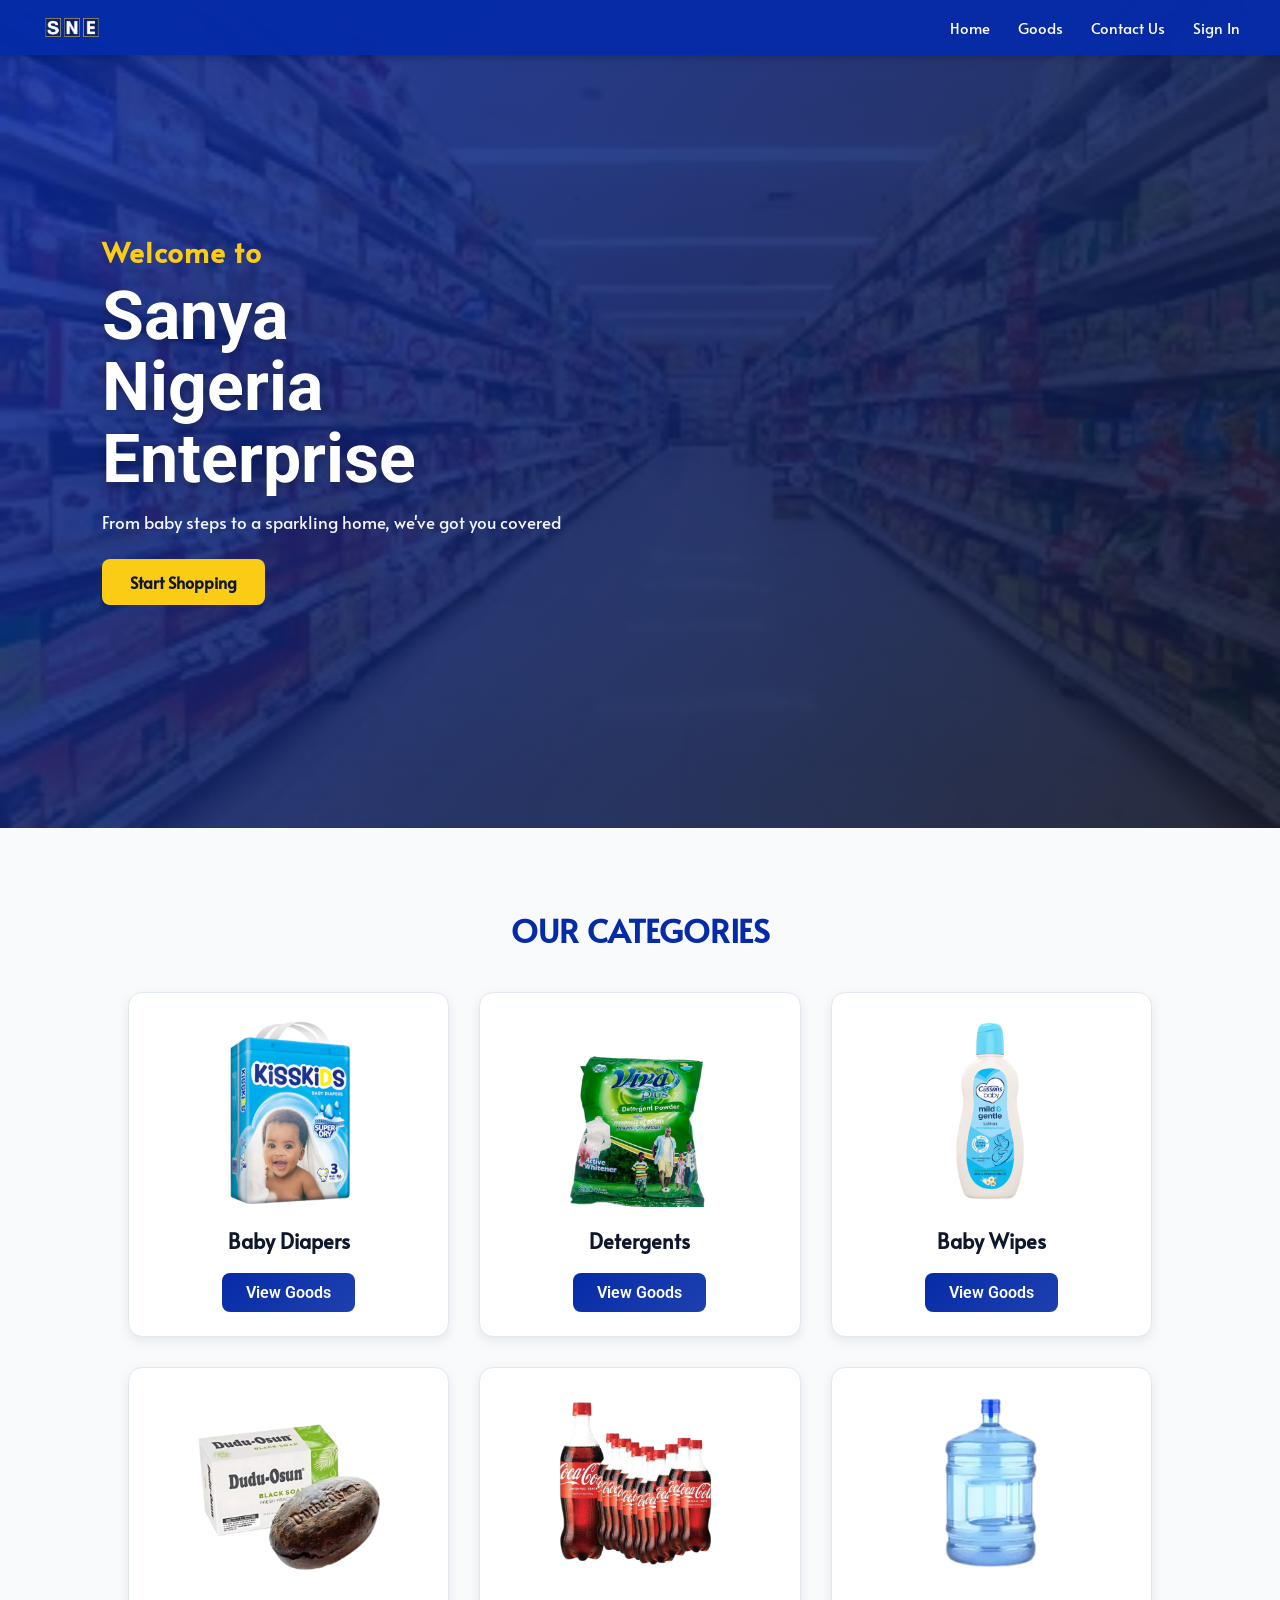
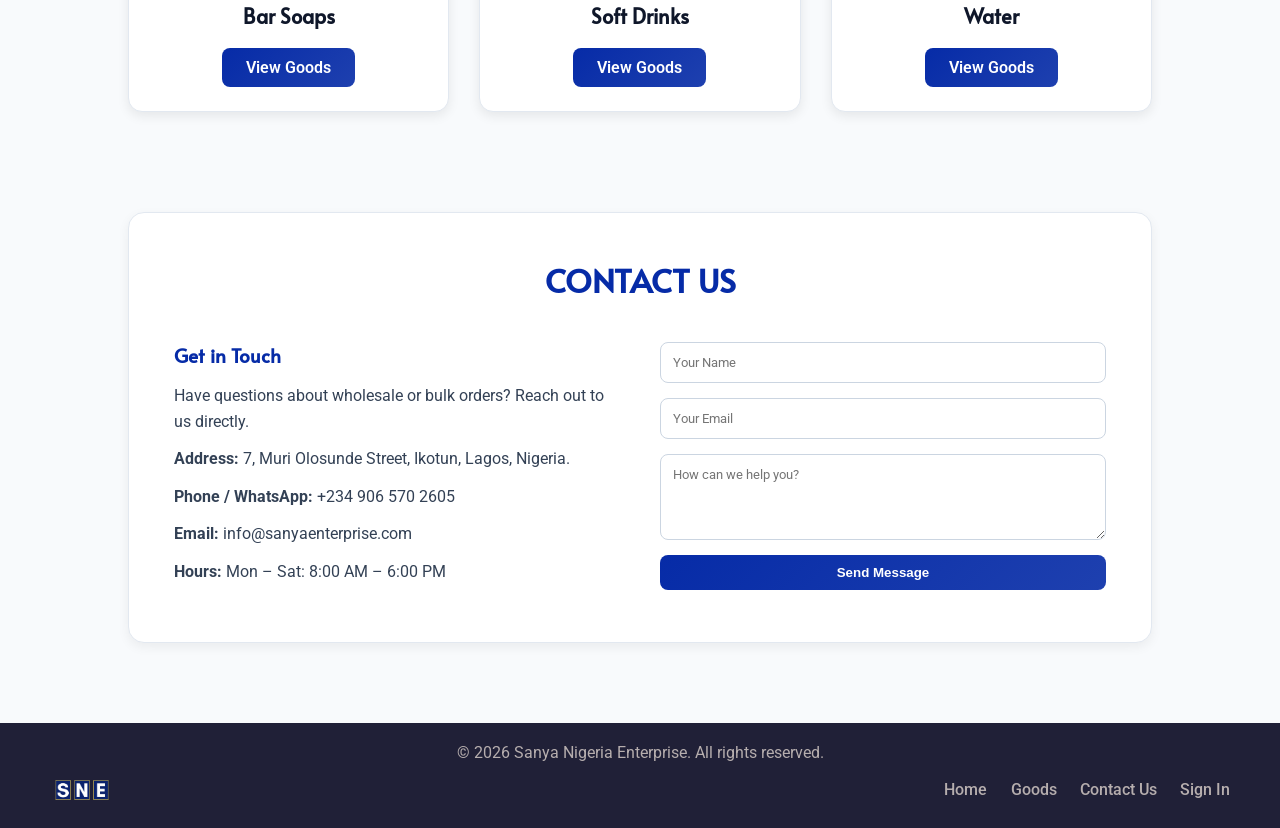
<file: index.html>
<!DOCTYPE html>
<html lang="en">
  <head>
    <meta charset="UTF-8" />
    <meta name="viewport" content="width=device-width, initial-scale=1.0" />
    <title>Sanya Nigeria Enterprise</title>
    <link rel="stylesheet" href="./css/style.css" />
    <link rel="preconnect" href="https://fonts.googleapis.com" />
    <link rel="preconnect" href="https://fonts.gstatic.com" crossorigin />
    <link
      href="https://fonts.googleapis.com/css2?family=Alata&family=Monsieur+La+Doulaise&family=Roboto:ital,wght@0,100..900;1,100..900&display=swap" rel="stylesheet"/>
  </head>
  <body>
    <header>
      <nav>
        <img class="logo" src="./images/logo white.png" alt="Logo" />
        <ul>
          <li><a href="index.html">Home</a></li>
          <li><a href="goods.html">Goods</a></li>
          <li><a href="#contact">Contact Us</a></li>
          <li><a href="sign-in.html" id="nav-signin">Sign In</a></li>
        </ul>
      </nav>

      <div class="opening">
        <h3 id="welcome-user">Welcome to</h3>
        <h1>Sanya <br>Nigeria <br>Enterprise</h1>
        <p>From baby steps to a sparkling home, we've got you covered</p>
        <a href="goods.html" class="hero-btn">Start Shopping</a>
      </div>
    </header>
    <main>
      <h2>Our Categories</h2>
      <div class="options">
        <div class="categories">
          <div>
            <img class="option-img" src="./images/baby diapers.jpg" alt="Baby Diapers">
          </div>
          <h3>Baby Diapers</h3>
          <a class="shop-btn" href="goods.html#diapers">View Goods</a>
        </div>

        <div class="categories">
          <div>
            <img class="option-img" src="./images/detergents.jpg" alt="Detergents">
          </div>
          <h3>Detergents</h3>
          <a class="shop-btn" href="goods.html#detergents">View Goods</a>
        </div>

        <div class="categories">
          <div>
            <img class="option-img" src="./images/baby items.jpg" alt="Baby Wipes">
          </div>
          <h3>Baby Wipes</h3>
          <a class="shop-btn" href="goods.html#wipes">View Goods</a>
        </div>

        <div class="categories">
          <div>
            <img class="option-img" src="./images/bar soaps.jpg" alt="Bar Soaps">
          </div>
          <h3>Bar Soaps</h3>
          <a class="shop-btn" href="goods.html#soaps">View Goods</a>
        </div>

        <div class="categories">
          <div>
            <img class="option-img" src="./images/soft drinks.jpg" alt="Soft Drinks">
          </div>
          <h3>Soft Drinks</h3>
          <a class="shop-btn" href="goods.html#drinks">View Goods</a>
        </div>

        <div class="categories">
          <div>
            <img class="option-img" src="./images/water.png" alt="Water">
          </div>
          <h3>Water</h3>
          <a class="shop-btn" href="goods.html#water">View Goods</a>
        </div>
      </div>

      <section id="contact" class="contact-section">
        <h2>Contact Us</h2>
        <div class="contact-grid">
          <div class="contact-info">
            <h3>Get in Touch</h3>
            <p>Have questions about wholesale or bulk orders? Reach out to us directly.</p>
            <p><strong>Address:</strong> 7, Muri Olosunde Street, Ikotun, Lagos, Nigeria.</p>
            <p><strong>Phone / WhatsApp:</strong> +234 906 570 2605</p>
            <p><strong>Email:</strong> info@sanyaenterprise.com</p>
            <p><strong>Hours:</strong> Mon – Sat: 8:00 AM – 6:00 PM</p>
          </div>
          <form class="contact-form" onsubmit="handleContact(event)">
            <input type="text" placeholder="Your Name" required />
            <input type="email" placeholder="Your Email" required />
            <textarea rows="4" placeholder="How can we help you?" required></textarea>
            <button type="submit" class="shop-btn">Send Message</button>
          </form>
        </div>
      </section>
    </main>

    <footer>
      <p class="p">© 2026 Sanya Nigeria Enterprise. All rights reserved.</p>
      <nav>
        <img class="logo" src="./images/logo white.png" alt="Logo" />
        <ul>
          <li><a href="index.html">Home</a></li>
          <li><a href="goods.html">Goods</a></li>
          <li><a href="#contact">Contact Us</a></li>
          <li><a href="sign-in.html">Sign In</a></li>
        </ul>
      </nav>
    </footer>

    <script src="script.js"></script>
  </body>
</html>
</file>
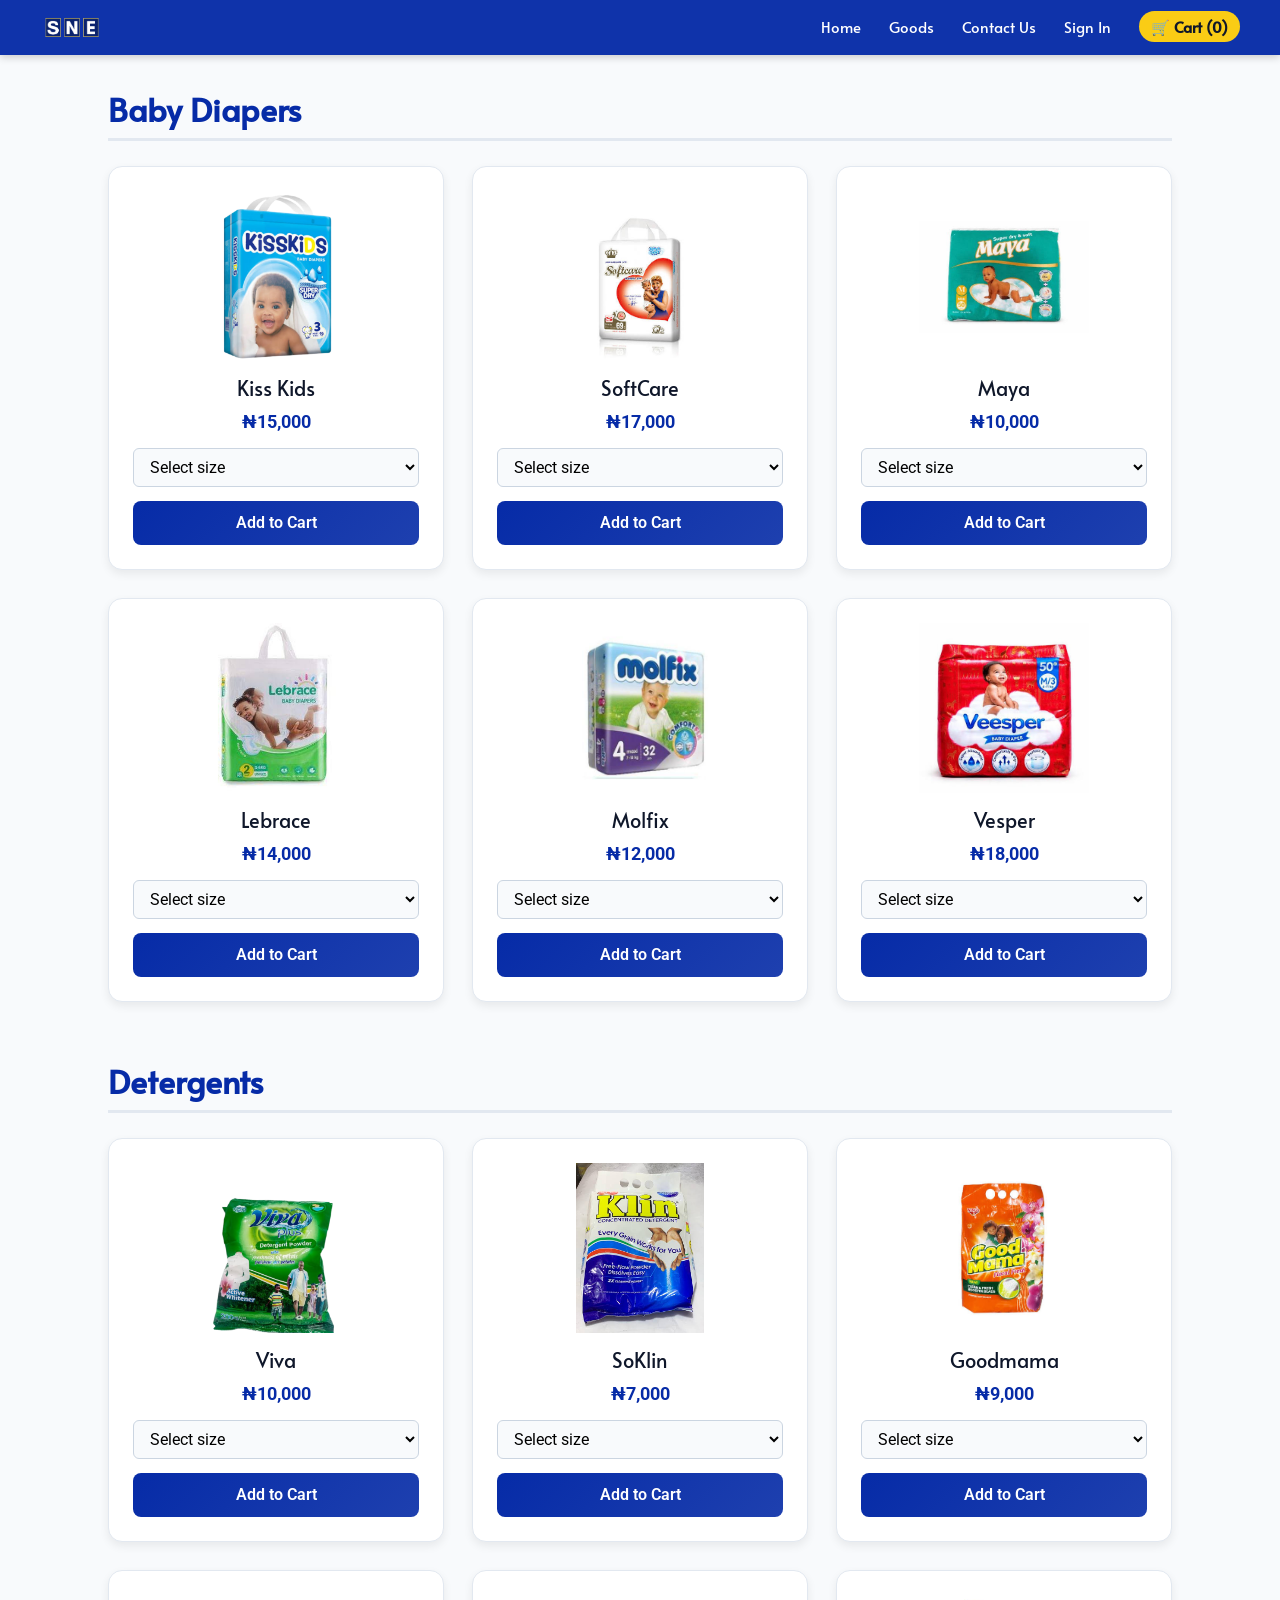
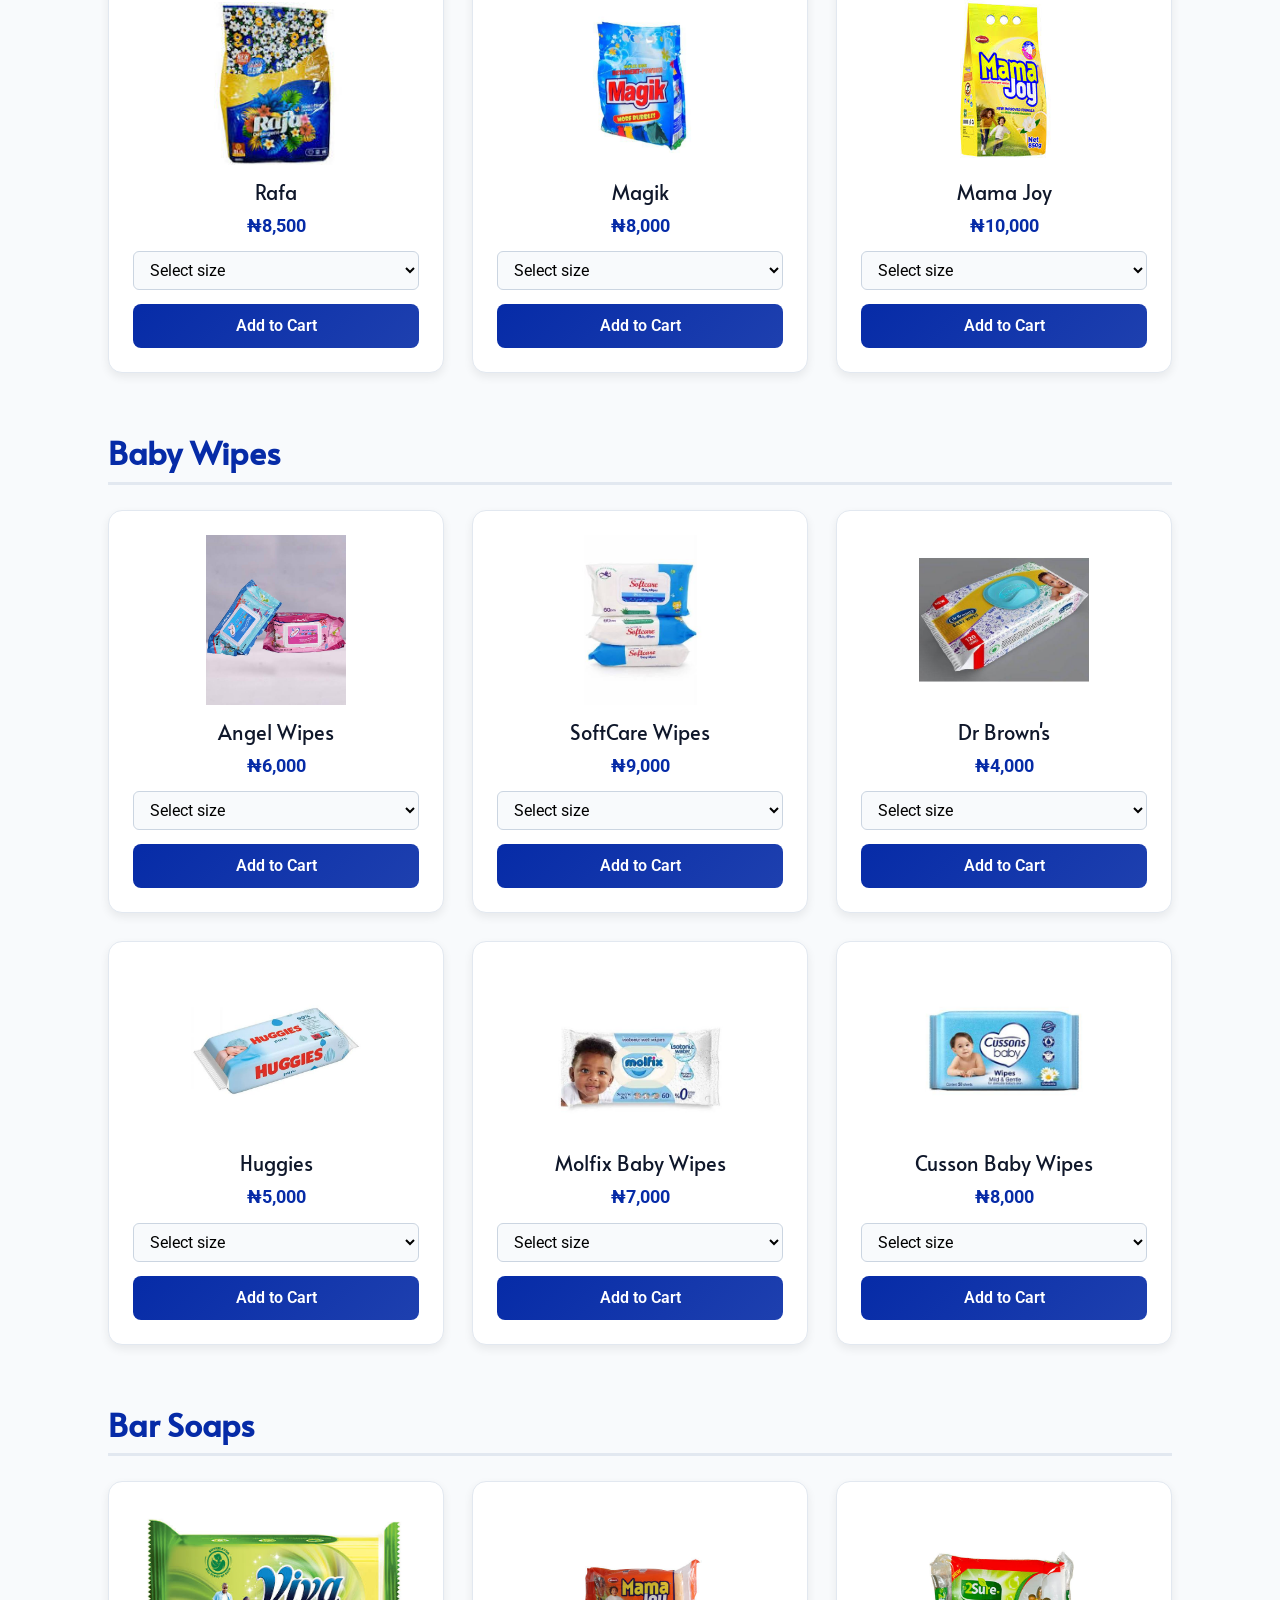
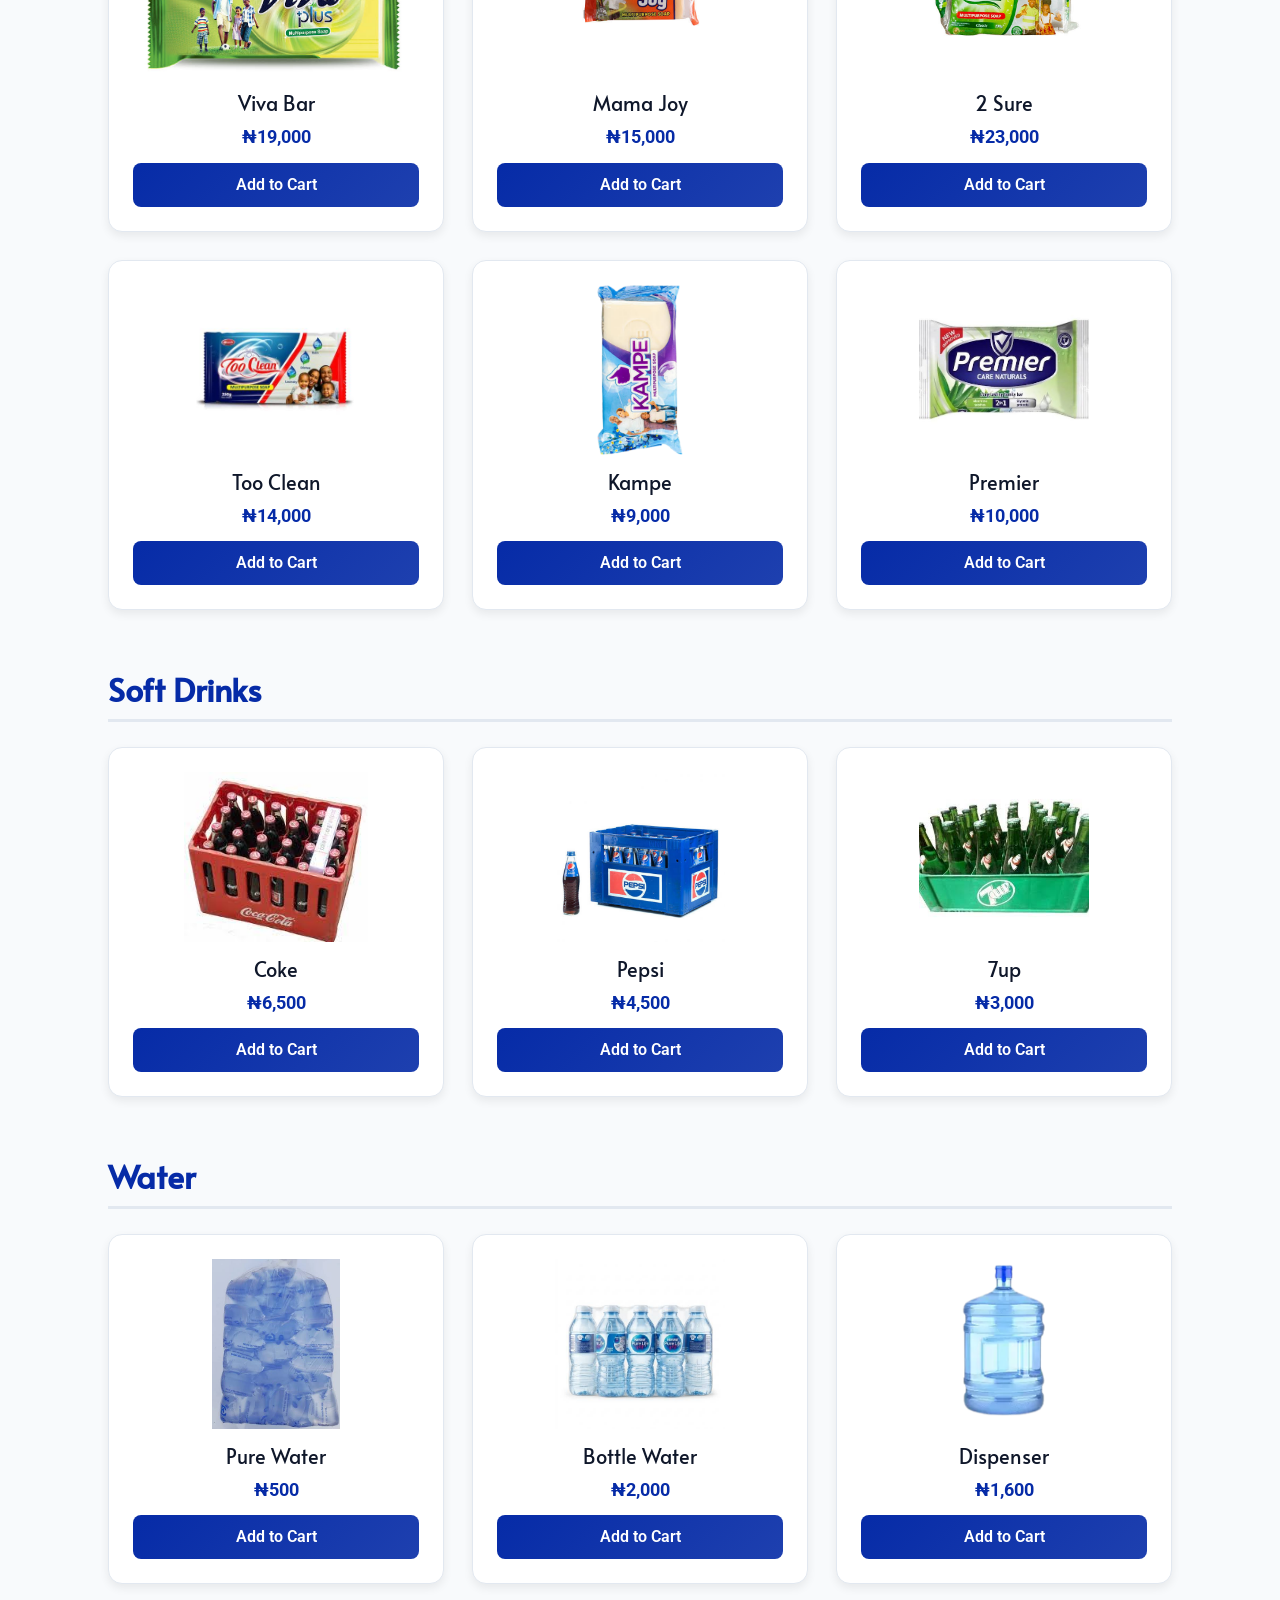
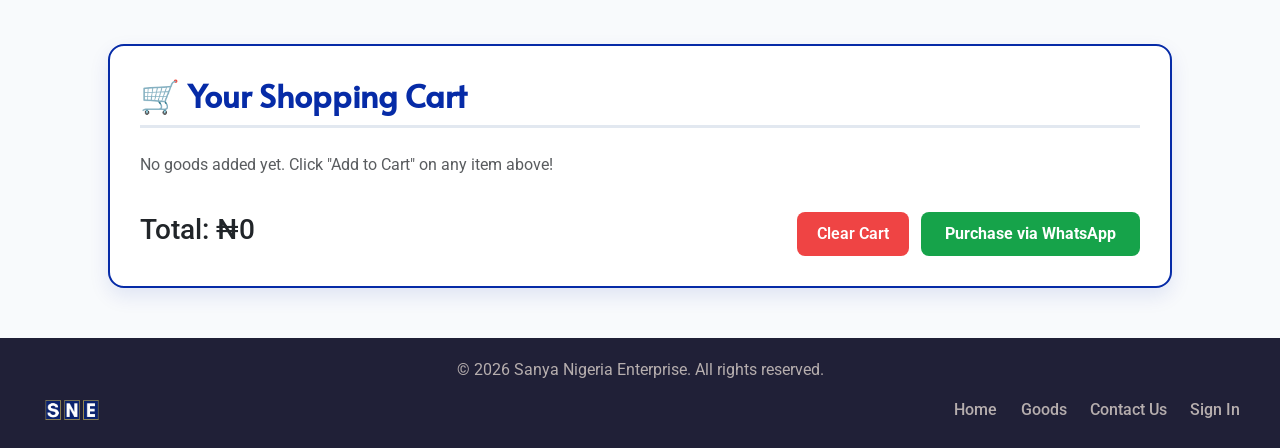
<file: goods.html>
<!DOCTYPE html>
<html lang="en">
  <head>
    <meta charset="UTF-8" />
    <meta name="viewport" content="width=device-width, initial-scale=1.0" />
    <title>Goods | Sanya Nigeria Enterprise</title>
    <link
      href="https://cdn.jsdelivr.net/npm/bootstrap@5.3.8/dist/css/bootstrap.min.css"
      rel="stylesheet"
    />
    <link rel="stylesheet" href="./css/style-three.css" />
    <link rel="preconnect" href="https://fonts.googleapis.com" />
    <link rel="preconnect" href="https://fonts.gstatic.com" crossorigin />
    <link
      href="https://fonts.googleapis.com/css2?family=Alata&family=Roboto:ital,wght@0,100..900;1,100..900&display=swap"
      rel="stylesheet"
    />
  </head>
  <body>
    <header>
      <nav>
        <img class="logo" src="./images/logo white.png" alt="Logo" />
        <ul>
          <li><a href="index.html">Home</a></li>
          <li><a href="goods.html">Goods</a></li>
          <li><a href="index.html#contact">Contact Us</a></li>
          <li><a href="sign-in.html" id="nav-signin">Sign In</a></li>
          <li><a href="#cart-section" class="cart-nav-btn">🛒 Cart (<span id="cart-count">0</span>)</a></li>
        </ul>
      </nav>
    </header>

    <main>
      <div class="container">
        <section id="diapers" class="category-block">
          <h2>Baby Diapers</h2>
          <div class="options">
            <div class="diapers">
              <img class="option-img" src="./images/baby diapers.jpg" alt="Kiss Kids" />
              <h3>Kiss Kids</h3>
              <p class="price">₦15,000</p>
              <select class="dropdown" onchange="changeSizePrice(this, 15000)">
                <option value="">Select size</option>
                <option value="Size 2">Size 2</option>
                <option value="Size 3">Size 3</option>
                <option value="Size 4">Size 4</option>
              </select>
              <button class="shop-btn" onclick="addToCart('Kiss Kids Diaper', 15000, this)">Add to Cart</button>
            </div>

            <div class="diapers">
              <img class="option-img" src="./images/baby diapers/softcare.jpg" alt="SoftCare" />
              <h3>SoftCare</h3>
              <p class="price">₦17,000</p>
              <select class="dropdown" onchange="changeSizePrice(this, 17000)">
                <option value="">Select size</option>
                <option value="Size 2">Size 2</option>
                <option value="Size 3">Size 3</option>
                <option value="Size 4">Size 4</option>
              </select>
              <button class="shop-btn" onclick="addToCart('SoftCare Diaper', 17000, this)">Add to Cart</button>
            </div>

            <div class="diapers">
              <img class="option-img" src="./images/baby diapers/maya.jpg" alt="Maya" />
              <h3>Maya</h3>
              <p class="price">₦10,000</p>
              <select class="dropdown" onchange="changeSizePrice(this, 10000)">
                <option value="">Select size</option>
                <option value="Size 2">Size 2</option>
                <option value="Size 3">Size 3</option>
                <option value="Size 4">Size 4</option>
              </select>
              <button class="shop-btn" onclick="addToCart('Maya Diaper', 10000, this)">Add to Cart</button>
            </div>

            <div class="diapers">
              <img class="option-img" src="./images/baby diapers/lebrace.jpg" alt="Lebrace" />
              <h3>Lebrace</h3>
              <p class="price">₦14,000</p>
              <select class="dropdown" onchange="changeSizePrice(this, 14000)">
                <option value="">Select size</option>
                <option value="Size 2">Size 2</option>
                <option value="Size 3">Size 3</option>
                <option value="Size 4">Size 4</option>
              </select>
              <button class="shop-btn" onclick="addToCart('Lebrace Diaper', 14000, this)">Add to Cart</button>
            </div>

            <div class="diapers">
              <img class="option-img" src="./images/baby diapers/molfix.jpg" alt="Molfix" />
              <h3>Molfix</h3>
              <p class="price">₦12,000</p>
              <select class="dropdown" onchange="changeSizePrice(this, 12000)">
                <option value="">Select size</option>
                <option value="Size 2">Size 2</option>
                <option value="Size 3">Size 3</option>
                <option value="Size 4">Size 4</option>
              </select>
              <button class="shop-btn" onclick="addToCart('Molfix Diaper', 12000, this)">Add to Cart</button>
            </div>

            <div class="diapers">
              <img class="option-img" src="./images/baby diapers/vesper.jpg" alt="Vesper" />
              <h3>Vesper</h3>
              <p class="price">₦18,000</p>
              <select class="dropdown" onchange="changeSizePrice(this, 18000)">
                <option value="">Select size</option>
                <option value="Size 2">Size 2</option>
                <option value="Size 3">Size 3</option>
                <option value="Size 4">Size 4</option>
              </select>
              <button class="shop-btn" onclick="addToCart('Vesper Diaper', 18000, this)">Add to Cart</button>
            </div>
          </div>
        </section>

        <section id="detergents" class="category-block">
          <h2>Detergents</h2>
          <div class="options">
            <div class="diapers">
              <img class="option-img" src="./images/detergents.jpg" alt="Viva" />
              <h3>Viva</h3>
              <p class="price">₦10,000</p>
              <select class="dropdown" onchange="changeSizePrice(this, 10000)">
                <option value="">Select size</option>
                <option value="40g">40g</option>
                <option value="80g">80g</option>
                <option value="170g">170g</option>
                <option value="800g">800g</option>
                <option value="1.7kg">1.7kg</option>
              </select>
              <button class="shop-btn" onclick="addToCart('Viva Detergent', 10000, this)">Add to Cart</button>
            </div>

            <div class="diapers">
              <img class="option-img" src="./images/detergent/soklin.jpg" alt="SoKlin" />
              <h3>SoKlin</h3>
              <p class="price">₦7,000</p>
              <select class="dropdown" onchange="changeSizePrice(this, 7000)">
                <option value="">Select size</option>
                <option value="40g">40g</option>
                <option value="80g">80g</option>
                <option value="170g">170g</option>
                <option value="800g">800g</option>
                <option value="1.7kg">1.7kg</option>
              </select>
              <button class="shop-btn" onclick="addToCart('SoKlin Detergent', 7000, this)">Add to Cart</button>
            </div>

            <div class="diapers">
              <img class="option-img" src="./images/detergent/goodmama.jpg" alt="Goodmama" />
              <h3>Goodmama</h3>
              <p class="price">₦9,000</p>
              <select class="dropdown" onchange="changeSizePrice(this, 9000)">
                <option value="">Select size</option>
                <option value="40g">40g</option>
                <option value="80g">80g</option>
                <option value="170g">170g</option>
                <option value="800g">800g</option>
                <option value="1.7kg">1.7kg</option>
              </select>
              <button class="shop-btn" onclick="addToCart('Goodmama Detergent', 9000, this)">Add to Cart</button>
            </div>

            <div class="diapers">
              <img class="option-img" src="./images/detergent/rafa.jpg" alt="Rafa" />
              <h3>Rafa</h3>
              <p class="price">₦8,500</p>
              <select class="dropdown" onchange="changeSizePrice(this, 8500)">
                <option value="">Select size</option>
                <option value="40g">40g</option>
                <option value="80g">80g</option>
                <option value="170g">170g</option>
                <option value="800g">800g</option>
                <option value="1.7kg">1.7kg</option>
              </select>
              <button class="shop-btn" onclick="addToCart('Rafa Detergent', 8500, this)">Add to Cart</button>
            </div>

            <div class="diapers">
              <img class="option-img" src="./images/detergent/magik.jpg" alt="Magik" />
              <h3>Magik</h3>
              <p class="price">₦8,000</p>
              <select class="dropdown" onchange="changeSizePrice(this, 8000)">
                <option value="">Select size</option>
                <option value="40g">40g</option>
                <option value="80g">80g</option>
                <option value="170g">170g</option>
                <option value="800g">800g</option>
                <option value="1.7kg">1.7kg</option>
              </select>
              <button class="shop-btn" onclick="addToCart('Magik Detergent', 8000, this)">Add to Cart</button>
            </div>

            <div class="diapers">
              <img class="option-img" src="./images/detergent/mama joy.jpg" alt="Mama Joy" />
              <h3>Mama Joy</h3>
              <p class="price">₦10,000</p>
              <select class="dropdown" onchange="changeSizePrice(this, 10000)">
                <option value="">Select size</option>
                <option value="40g">40g</option>
                <option value="80g">80g</option>
                <option value="170g">170g</option>
                <option value="800g">800g</option>
                <option value="1.7kg">1.7kg</option>
              </select>
              <button class="shop-btn" onclick="addToCart('Mama Joy Detergent', 10000, this)">Add to Cart</button>
            </div>
          </div>
        </section>

        <section id="wipes" class="category-block">
          <h2>Baby Wipes</h2>
          <div class="options">
            <div class="diapers">
              <img class="option-img" src="./images/baby wipes/angel.jpg" alt="Angel Wipes" />
              <h3>Angel Wipes</h3>
              <p class="price">₦6,000</p>
              <select class="dropdown" onchange="changeSizePrice(this, 6000)">
                <option value="">Select size</option>
                <option value="Small">Small</option>
                <option value="Medium">Medium</option>
                <option value="Big">Big</option>
              </select>
              <button class="shop-btn" onclick="addToCart('Angel Wipes', 6000, this)">Add to Cart</button>
            </div>

            <div class="diapers">
              <img class="option-img" src="./images/baby wipes/softcare.jpg" alt="SoftCare Wipes" />
              <h3>SoftCare Wipes</h3>
              <p class="price">₦9,000</p>
              <select class="dropdown" onchange="changeSizePrice(this, 9000)">
                <option value="">Select size</option>
                <option value="Small">Small</option>
                <option value="Medium">Medium</option>
                <option value="Big">Big</option>
              </select>
              <button class="shop-btn" onclick="addToCart('SoftCare Wipes', 9000, this)">Add to Cart</button>
            </div>

            <div class="diapers">
              <img class="option-img" src="./images/baby wipes/Drbrown.jpg" alt="Dr Brown's" />
              <h3>Dr Brown's</h3>
              <p class="price">₦4,000</p>
              <select class="dropdown" onchange="changeSizePrice(this, 4000)">
                <option value="">Select size</option>
                <option value="Small">Small</option>
                <option value="Medium">Medium</option>
                <option value="Big">Big</option>
              </select>
              <button class="shop-btn" onclick="addToCart('Dr Browns Wipes', 4000, this)">Add to Cart</button>
            </div>

            <div class="diapers">
              <img class="option-img" src="./images/baby wipes/huggies.jpg" alt="Huggies" />
              <h3>Huggies</h3>
              <p class="price">₦5,000</p>
              <select class="dropdown" onchange="changeSizePrice(this, 5000)">
                <option value="">Select size</option>
                <option value="Small">Small</option>
                <option value="Medium">Medium</option>
                <option value="Big">Big</option>
              </select>
              <button class="shop-btn" onclick="addToCart('Huggies Wipes', 5000, this)">Add to Cart</button>
            </div>

            <div class="diapers">
              <img class="option-img" src="./images/baby wipes/molfix.jpg" alt="Molfix Baby Wipes" />
              <h3>Molfix Baby Wipes</h3>
              <p class="price">₦7,000</p>
              <select class="dropdown" onchange="changeSizePrice(this, 7000)">
                <option value="">Select size</option>
                <option value="Small">Small</option>
                <option value="Medium">Medium</option>
                <option value="Big">Big</option>
              </select>
              <button class="shop-btn" onclick="addToCart('Molfix Baby Wipes', 7000, this)">Add to Cart</button>
            </div>

            <div class="diapers">
              <img class="option-img" src="./images/baby wipes/cussons.jpg" alt="Cusson Baby Wipes" />
              <h3>Cusson Baby Wipes</h3>
              <p class="price">₦8,000</p>
              <select class="dropdown" onchange="changeSizePrice(this, 8000)">
                <option value="">Select size</option>
                <option value="Small">Small</option>
                <option value="Medium">Medium</option>
                <option value="Big">Big</option>
              </select>
              <button class="shop-btn" onclick="addToCart('Cusson Baby Wipes', 8000, this)">Add to Cart</button>
            </div>
          </div>
        </section>

        <section id="soaps" class="category-block">
          <h2>Bar Soaps</h2>
          <div class="options">
            <div class="diapers">
              <img class="option-img" src="./images/bar soap/viva bar.jpg" alt="Viva Bar" />
              <h3>Viva Bar</h3>
              <p class="price">₦19,000</p>
              <button class="shop-btn" onclick="addToCart('Viva Bar Soap', 19000, this)">Add to Cart</button>
            </div>

            <div class="diapers">
              <img class="option-img" src="./images/bar soap/mama joy.jpg" alt="Mama Joy" />
              <h3>Mama Joy</h3>
              <p class="price">₦15,000</p>
              <button class="shop-btn" onclick="addToCart('Mama Joy Bar Soap', 15000, this)">Add to Cart</button>
            </div>

            <div class="diapers">
              <img class="option-img" src="./images/bar soap/2sure.jpg" alt="2 Sure" />
              <h3>2 Sure</h3>
              <p class="price">₦23,000</p>
              <button class="shop-btn" onclick="addToCart('2 Sure Bar Soap', 23000, this)">Add to Cart</button>
            </div>

            <div class="diapers">
              <img class="option-img" src="./images/bar soap/too clean.jpg" alt="Too Clean" />
              <h3>Too Clean</h3>
              <p class="price">₦14,000</p>
              <button class="shop-btn" onclick="addToCart('Too Clean Bar Soap', 14000, this)">Add to Cart</button>
            </div>

            <div class="diapers">
              <img class="option-img" src="./images/bar soap/kampe.jpg" alt="Kampe" />
              <h3>Kampe</h3>
              <p class="price">₦9,000</p>
              <button class="shop-btn" onclick="addToCart('Kampe Bar Soap', 9000, this)">Add to Cart</button>
            </div>

            <div class="diapers">
              <img class="option-img" src="./images/bar soap/premier.jpg" alt="Premier" />
              <h3>Premier</h3>
              <p class="price">₦10,000</p>
              <button class="shop-btn" onclick="addToCart('Premier Bar Soap', 10000, this)">Add to Cart</button>
            </div>
          </div>
        </section>

        <section id="drinks" class="category-block">
          <h2>Soft Drinks</h2>
          <div class="options">
            <div class="diapers">
              <img class="option-img" src="./images/soft drink & Water/coke.jpg" alt="Coke" />
              <h3>Coke</h3>
              <p class="price">₦6,500</p>
              <button class="shop-btn" onclick="addToCart('Coke Pack', 6500, this)">Add to Cart</button>
            </div>

            <div class="diapers">
              <img class="option-img" src="./images/soft drink & Water/pepsi.jpg" alt="Pepsi" />
              <h3>Pepsi</h3>
              <p class="price">₦4,500</p>
              <button class="shop-btn" onclick="addToCart('Pepsi Pack', 4500, this)">Add to Cart</button>
            </div>

            <div class="diapers">
              <img class="option-img" src="./images/soft drink & Water/7up.jpg" alt="7up" />
              <h3>7up</h3>
              <p class="price">₦3,000</p>
              <button class="shop-btn" onclick="addToCart('7up Pack', 3000, this)">Add to Cart</button>
            </div>
          </div>
        </section>

        <section id="water" class="category-block">
          <h2>Water</h2>
          <div class="options">
            <div class="diapers">
              <img class="option-img" src="./images/soft drink & Water/images.jpg" alt="Pure Water" />
              <h3>Pure Water</h3>
              <p class="price">₦500</p>
              <button class="shop-btn" onclick="addToCart('Pure Water Bag', 500, this)">Add to Cart</button>
            </div>

            <div class="diapers">
              <img class="option-img" src="./images/soft drink & Water/images (1).jpg" alt="Bottle Water" />
              <h3>Bottle Water</h3>
              <p class="price">₦2,000</p>
              <button class="shop-btn" onclick="addToCart('Bottle Water Pack', 2000, this)">Add to Cart</button>
            </div>

            <div class="diapers">
              <img class="option-img" src="./images/water.png" alt="Dispenser" />
              <h3>Dispenser</h3>
              <p class="price">₦1,600</p>
              <button class="shop-btn" onclick="addToCart('Dispenser Bottle', 1600, this)">Add to Cart</button>
            </div>
          </div>
        </section>

        <section id="cart-section" class="cart-box">
          <h2>🛒 Your Shopping Cart</h2>
          <ul id="cart-items">
            <li class="text-muted">No goods added yet. Click "Add to Cart" on any item above!</li>
          </ul>
          <div class="cart-footer">
            <h3>Total: <span id="cart-total">₦0</span></h3>
            <div class="cart-actions">
              <button class="clear-btn" onclick="clearCart()">Clear Cart</button>
              <button class="whatsapp-btn" onclick="checkoutWhatsApp()">
                Purchase via WhatsApp
              </button>
            </div>
          </div>
        </section>
      </div>
    </main>

    <footer>
      <p class="p">© 2026 Sanya Nigeria Enterprise. All rights reserved.</p>
      <nav>
        <img class="logo" src="./images/logo white.png" alt="Logo" />
        <ul>
          <li><a href="index.html">Home</a></li>
          <li><a href="goods.html">Goods</a></li>
          <li><a href="index.html#contact">Contact Us</a></li>
          <li><a href="sign-in.html">Sign In</a></li>
        </ul>
      </nav>
    </footer>

    <script src="script.js"></script>
  </body>
</html>
</file>
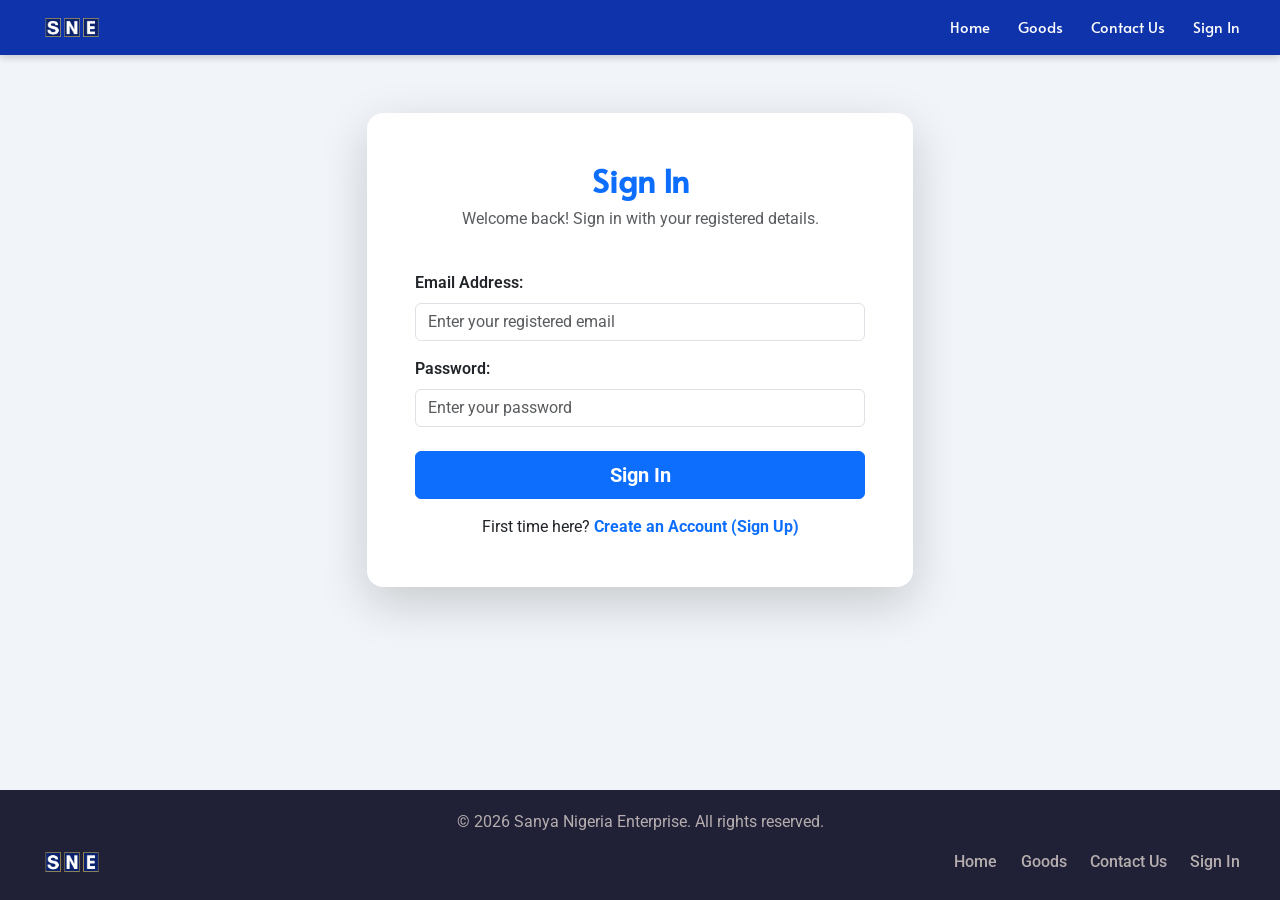
<file: sign-in.html>
<!DOCTYPE html>
<html lang="en">
  <head>
    <meta charset="UTF-8" />
    <meta name="viewport" content="width=device-width, initial-scale=1.0" />
    <title>Sign In & Sign Up | Sanya Nigeria Enterprise</title>
    <link
      href="https://cdn.jsdelivr.net/npm/bootstrap@5.3.8/dist/css/bootstrap.min.css" rel="stylesheet"/>
    <link rel="stylesheet" href="./css/style-two.css" />
    <link rel="preconnect" href="https://fonts.googleapis.com" />
    <link rel="preconnect" href="https://fonts.gstatic.com" crossorigin />
    <link
      href="https://fonts.googleapis.com/css2?family=Alata&family=Roboto:ital,wght@0,100..900;1,100..900&display=swap" rel="stylesheet"/>
  </head>
  <body class="d-flex flex-column min-vh-100">
    <header>
      <nav>
        <img class="logo" src="./images/logo white.png" alt="Logo" />
        <ul>
          <li><a href="index.html">Home</a></li>
          <li><a href="goods.html">Goods</a></li>
          <li><a href="index.html#contact">Contact Us</a></li>
          <li><a href="sign-in.html" id="nav-signin">Sign In</a></li>
        </ul>
      </nav>
    </header>

    <main class="container my-5 flex-grow-1">
      <div class="row justify-content-center">
        <div class="col-md-8 col-lg-6">
          <div id="signin-card" class="card shadow-lg border-0 rounded-4 p-4 p-md-5">
            <div class="text-center mb-4">
              <h2 class="fw-bold text-primary" style="font-family: 'Alata', sans-serif;">
                Sign In
              </h2>
              <p class="text-muted">Welcome back! Sign in with your registered details.</p>
            </div>
            <form onsubmit="handleSignIn(event)">
              <div class="mb-3">
                <label class="form-label fw-semibold" for="signin-email">Email Address:</label>
                <input
                  class="form-control"
                  type="email"
                  id="signin-email"
                  placeholder="Enter your registered email"
                  required
                />
              </div>
              <div class="mb-4">
                <label class="form-label fw-semibold" for="signin-pwd">Password:</label>
                <input
                  class="form-control"
                  type="password"
                  id="signin-pwd"
                  placeholder="Enter your password"
                  required
                />
              </div>
              <button type="submit" class="btn btn-primary w-100 py-2 fw-bold fs-5 mb-3">
                Sign In
              </button>
              <p class="text-center mb-0">
                First time here?
                <a href="#" class="fw-bold text-primary text-decoration-none" onclick="showSignUp()">
                  Create an Account (Sign Up)
                </a>
              </p>
            </form>
          </div>
          <div id="signup-card" class="card shadow-lg border-0 rounded-4 p-4 p-md-5" style="display: none;">
            <div class="text-center mb-4">
              <h2 class="fw-bold text-primary" style="font-family: 'Alata', sans-serif;">
                Create Account (Sign Up)
              </h2>
              <p class="text-muted">First time customer? Register below to start ordering.</p>
            </div>

            <form onsubmit="handleSignUp(event)">
              <div class="row g-3 mb-3">
                <div class="col-md-6">
                  <label class="form-label fw-semibold" for="first-name">First Name:</label>
                  <input
                    class="form-control"
                    type="text"
                    id="first-name"
                    placeholder="Enter First Name"
                    required
                  />
                </div>
                <div class="col-md-6">
                  <label class="form-label fw-semibold" for="last-name">Last Name:</label>
                  <input
                    class="form-control"
                    type="text"
                    id="last-name"
                    placeholder="Enter Last Name"
                    required
                  />
                </div>
              </div>
              <div class="row g-3 mb-3">
                <div class="col-md-6">
                  <label class="form-label fw-semibold" for="gender">Gender:</label>
                  <select class="form-select" id="gender" required>
                    <option value="">Select Gender</option>
                    <option value="male">Male</option>
                    <option value="female">Female</option>
                    <option value="other">Other</option>
                  </select>
                </div>
                <div class="col-md-6">
                  <label class="form-label fw-semibold" for="phone-no">Phone Number:</label>
                  <input
                    class="form-control"
                    type="tel"
                    id="phone-no"
                    placeholder="08012345678"
                    required
                  />
                </div>
              </div>
              <div class="mb-3">
                <label class="form-label fw-semibold" for="signup-email">Email Address:</label>
                <input
                  class="form-control"
                  type="email"
                  id="signup-email"
                  placeholder="Enter your email"
                  required
                />
              </div>
              <div class="row g-3 mb-4">
                <div class="col-md-6">
                  <label class="form-label fw-semibold" for="pwd">Password:</label>
                  <input
                    class="form-control"
                    type="password"
                    id="pwd"
                    placeholder="Create password"
                    required
                  />
                </div>
                <div class="col-md-6">
                  <label class="form-label fw-semibold" for="pwd-2">Confirm Password:</label>
                  <input
                    class="form-control"
                    type="password"
                    id="pwd-2"
                    placeholder="Confirm password"
                    required
                  />
                </div>
              </div>

              <button type="submit" class="btn btn-primary w-100 py-2 fw-bold fs-5 mb-3">
                Sign Up & Continue
              </button>

              <p class="text-center mb-0">
                Already have an account?
                <a href="#" class="fw-bold text-primary text-decoration-none" onclick="showSignIn()">
                  Sign In here
                </a>
              </p>
            </form>
          </div>

        </div>
      </div>
    </main>

    <footer>
      <p class="p">© 2026 Sanya Nigeria Enterprise. All rights reserved.</p>
      <nav>
        <img class="logo" src="./images/logo white.png" alt="Logo" />
        <ul>
          <li><a href="index.html">Home</a></li>
          <li><a href="goods.html">Goods</a></li>
          <li><a href="index.html#contact">Contact Us</a></li>
          <li><a href="sign-in.html">Sign In</a></li>
        </ul>
      </nav>
    </footer>

    <script src="script.js"></script>
  </body>
</html>
</file>
<file: css/style.css>
* {
  margin: 0;
  padding: 0;
  box-sizing: border-box;
  scroll-behavior: smooth;
}
body {
  background-color: #f8fafc;
  font-family: "Roboto", sans-serif;
}
header {
  background: linear-gradient(
      135deg,
      rgba(6, 43, 167, 0.85) 0%,
      rgba(15, 23, 42, 0.88) 100%
    ),
    url(../images/supermarket.png);
  background-size: cover;
  background-position: center;
  background-repeat: no-repeat;
  padding: 5px;
  height: 92vh;
  position: relative;
}
header nav {
  display: flex;
  align-items: center;
  justify-content: space-between;
  position: fixed;
  top: 0;
  left: 0;
  height: 55px;
  padding: 0 40px;
  width: 100%;
  background-color: rgba(6, 43, 167, 0.96);
  z-index: 1000;
  box-shadow: 0 2px 8px rgba(0, 0, 0, 0.25);
}
header nav ul {
  list-style: none;
  margin: 0;
  padding: 0;
}
header nav ul li {
  display: inline;
}
header nav ul li a {
  color: white;
  text-decoration: none;
  margin-left: 1.5rem;
  font-family: "Alata", sans-serif;
  font-size: 15px;
  font-weight: 500;
  transition: all 0.3s;
}
header nav ul li a:hover {
  color: #facc15;
}
.logo {
  height: 36px;
  width: auto;
  object-fit: contain;
}
.opening {
  position: absolute;
  top: 28%;
  left: 8%;
  color: white;
}
.opening h1 {
  font-size: 68px;
  line-height: 1.05;
  margin: 10px 0 15px 0;
  text-shadow: 0 4px 12px rgba(0, 0, 0, 0.3);
}
.opening h3 {
  font-family: "Alata", sans-serif;
  font-weight: 600;
  font-size: 28px;
  color: #facc15;
  letter-spacing: 1px;
}
.opening p {
  font-family: "Alata", sans-serif;
  font-size: 17px;
  color: #f1f5f9;
  margin-bottom: 25px;
}
.hero-btn {
  display: inline-block;
  background-color: #facc15;
  color: #0f172a;
  padding: 12px 28px;
  border-radius: 8px;
  text-decoration: none;
  font-family: "Alata", sans-serif;
  font-weight: 700;
  transition: transform 0.2s, background-color 0.2s;
}
.hero-btn:hover {
  background-color: #eab308;
  transform: translateY(-2px);
}
main {
  width: 80%;
  max-width: 1200px;
  margin: 80px auto;
}
main h2 {
  text-align: center;
  text-transform: uppercase;
  color: #062ba7;
  font-family: "Alata", sans-serif;
  font-weight: 600;
  font-size: 32px;
  margin-bottom: 40px;
}
.options {
  display: grid;
  grid-template-columns: repeat(auto-fit, minmax(280px, 1fr));
  gap: 30px;
}
.categories {
  background-color: #ffffff;
  border: 1px solid #e2e8f0;
  border-radius: 14px;
  padding: 24px;
  text-align: center;
  box-shadow: 0 4px 12px rgba(0, 0, 0, 0.08);
  transition: transform 0.2s, box-shadow 0.2s;
}
.categories:hover {
  transform: translateY(-6px);
  box-shadow: 0 12px 20px rgba(0, 0, 0, 0.12);
}
.categories div {
  width: 100%;
  height: 190px;
  margin-bottom: 20px;
  display: flex;
  align-items: center;
  justify-content: center;
  overflow: hidden;
}
.categories h3 {
  font-family: "Alata", sans-serif;
  color: #0f172a;
  font-size: 1.25rem;
  margin-bottom: 18px;
}
.option-img {
  max-width: 100%;
  max-height: 100%;
  object-fit: contain;
}
.shop-btn {
  display: inline-block;
  background: linear-gradient(135deg, #062ba7 0%, #1e40af 100%);
  color: white;
  text-decoration: none;
  border: none;
  padding: 10px 24px;
  border-radius: 8px;
  font-weight: 600;
  cursor: pointer;
  transition: opacity 0.3s;
}
.shop-btn:hover {
  opacity: 0.9;
}
.contact-section {
  margin-top: 100px;
  background: #ffffff;
  padding: 45px;
  border-radius: 16px;
  border: 1px solid #e2e8f0;
  box-shadow: 0 4px 12px rgba(0, 0, 0, 0.06);
}
.contact-grid {
  display: grid;
  grid-template-columns: repeat(auto-fit, minmax(280px, 1fr));
  gap: 40px;
}
.contact-info h3 {
  font-family: "Alata", sans-serif;
  color: #062ba7;
  margin-bottom: 15px;
}
.contact-info p {
  color: #334155;
  margin-bottom: 12px;
  line-height: 1.6;
}
.contact-form {
  display: flex;
  flex-direction: column;
  gap: 15px;
}
.contact-form input,
.contact-form textarea {
  width: 100%;
  padding: 12px;
  border: 1px solid #cbd5e1;
  border-radius: 8px;
  font-family: inherit;
}
footer {
  background-color: rgb(32, 32, 55);
  width: 100%;
  padding: 20px 50px;
  color: rgb(182, 174, 174);
  text-align: center;
}
.p {
  margin-bottom: 10px;
}
footer nav {
  display: flex;
  align-items: center;
  justify-content: space-between;
  width: 100%;
}
footer nav ul {
  list-style: none;
}
footer nav ul li {
  display: inline;
}
footer nav ul li a {
  color: rgb(182, 174, 174);
  text-decoration: none;
  margin-left: 1.2rem;
  font-weight: 500;
  transition: color 0.3s;
}
footer nav ul li a:hover {
  color: #facc15;
}

@media (max-width: 768px) {
  header {
    height: 85vh;
  }
  header nav {
    flex-direction: column;
    height: auto;
    padding: 10px 15px;
    gap: 8px;
  }
  header nav ul {
    display: flex;
    flex-wrap: wrap;
    justify-content: center;
    gap: 14px;
  }
  header nav ul li a {
    margin-left: 0;
    font-size: 14px;
  }
  .logo {
    height: 30px;
  }
  .opening {
    top: 26%;
    left: 6%;
    right: 6%;
  }
  .opening h1 {
    font-size: 42px;
  }
  .opening h3 {
    font-size: 20px;
  }
  .opening p {
    font-size: 15px;
  }
  main {
    width: 92%;
    margin: 50px auto;
  }
  main h2 {
    font-size: 24px;
    margin-bottom: 25px;
  }
  .options,
  .contact-grid {
    grid-template-columns: 1fr;
    gap: 20px;
  }
  .contact-section {
    margin-top: 60px;
    padding: 25px 18px;
  }
  footer {
    padding: 20px 15px;
  }
  footer nav {
    flex-direction: column;
    gap: 12px;
  }
  footer nav ul {
    padding: 0;
  }
  footer nav ul li a {
    margin: 0 8px;
    font-size: 14px;
  }
}
</file>
<file: css/style-three.css>
* {
  margin: 0;
  padding: 0;
  box-sizing: border-box;
  scroll-behavior: smooth;
}
body {
  background-color: #f8fafc;
  font-family: "Roboto", sans-serif;
  padding-top: 65px;
}
header nav {
  display: flex;
  align-items: center;
  justify-content: space-between;
  position: fixed;
  top: 0;
  left: 0;
  height: 55px;
  padding: 0 40px;
  width: 100%;
  background-color: rgba(6, 43, 167, 0.96);
  z-index: 1000;
  box-shadow: 0 2px 8px rgba(0, 0, 0, 0.2);
}
header nav ul {
  list-style: none;
  margin: 0;
  padding: 0;
}
header nav ul li {
  display: inline;
}
header nav ul li a {
  color: white;
  text-decoration: none;
  margin-left: 1.5rem;
  font-family: "Alata", sans-serif;
  font-size: 15px;
  font-weight: 500;
  transition: color 0.3s;
}
header nav ul li a:hover {
  color: #facc15;
}
.cart-nav-btn {
  background-color: #facc15;
  color: #0f172a !important;
  padding: 5px 12px;
  border-radius: 20px;
  font-weight: 700 !important;
}
.logo {
  height: 36px;
  width: auto;
  object-fit: contain;
}
.container {
  width: 85%;
  max-width: 1200px;
  margin: 25px auto 50px auto;
}
.category-block {
  margin-bottom: 60px;
  scroll-margin-top: 70px;
}
.container h2 {
  font-family: "Alata", sans-serif;
  color: #062ba7;
  font-weight: 600;
  font-size: 32px;
  margin-bottom: 25px;
  border-bottom: 3px solid #e2e8f0;
  padding-bottom: 10px;
}
.options {
  display: grid;
  grid-template-columns: repeat(auto-fit, minmax(280px, 1fr));
  gap: 28px;
}
.diapers {
  background-color: #ffffff;
  border: 1px solid #e2e8f0;
  border-radius: 14px;
  padding: 24px;
  text-align: center;
  box-shadow: 0 4px 10px rgba(0, 0, 0, 0.07);
  transition: transform 0.2s, box-shadow 0.2s;
  display: flex;
  flex-direction: column;
  align-items: center;
  justify-content: space-between;
}
.diapers:hover {
  transform: translateY(-5px);
  box-shadow: 0 12px 20px rgba(0, 0, 0, 0.12);
}
.option-img {
  width: 100%;
  height: 170px;
  object-fit: contain;
  margin-bottom: 15px;
}
.diapers h3 {
  font-family: "Alata", sans-serif;
  color: #0f172a;
  font-size: 1.25rem;
  margin-bottom: 8px;
}
.price {
  color: #062ba7;
  font-weight: 700;
  font-size: 1.15rem;
  margin-bottom: 12px;
}
.dropdown {
  width: 100%;
  padding: 8px 12px;
  margin-bottom: 14px;
  border: 1px solid #cbd5e1;
  border-radius: 6px;
  background-color: #f8fafc;
}
.shop-btn {
  width: 100%;
  background: linear-gradient(135deg, #062ba7 0%, #1e40af 100%);
  color: white;
  border: none;
  padding: 10px 20px;
  border-radius: 8px;
  font-weight: 600;
  cursor: pointer;
  transition: opacity 0.2s;
}
.shop-btn:hover {
  opacity: 0.9;
}
.cart-box {
  background-color: #ffffff;
  border: 2px solid #062ba7;
  border-radius: 16px;
  padding: 30px;
  margin-top: 50px;
  scroll-margin-top: 70px;
  box-shadow: 0 8px 20px rgba(6, 43, 167, 0.1);
}
#cart-items {
  list-style: none;
  padding: 0;
  margin-bottom: 20px;
}
.cart-item-row {
  display: flex;
  justify-content: space-between;
  padding: 10px 0;
  border-bottom: 1px solid #e2e8f0;
  font-size: 1.05rem;
}
.cart-footer {
  display: flex;
  flex-wrap: wrap;
  align-items: center;
  justify-content: space-between;
  gap: 15px;
  padding-top: 15px;
}
.cart-actions {
  display: flex;
  gap: 12px;
}
.clear-btn {
  background-color: #ef4444;
  color: white;
  border: none;
  padding: 10px 20px;
  border-radius: 8px;
  font-weight: 600;
  cursor: pointer;
}
.whatsapp-btn {
  background-color: #16a34a;
  color: white;
  border: none;
  padding: 10px 24px;
  border-radius: 8px;
  font-weight: 700;
  cursor: pointer;
}
.whatsapp-btn:hover {
  background-color: #15803d;
}
footer {
  background-color: rgb(32, 32, 55);
  width: 100%;
  padding: 20px 40px;
  color: rgb(182, 174, 174);
  text-align: center;
}
.p {
  margin-bottom: 10px;
}
footer nav {
  display: flex;
  align-items: center;
  justify-content: space-between;
  width: 100%;
}
footer nav ul {
  list-style: none;
  margin-bottom: 0;
}
footer nav ul li {
  display: inline;
}
footer nav ul li a {
  color: rgb(182, 174, 174);
  text-decoration: none;
  margin-left: 1.2rem;
  font-weight: 500;
}
footer nav ul li a:hover {
  color: #facc15;
}

@media (max-width: 768px) {
  body {
    padding-top: 95px;
  }
  header nav {
    flex-direction: column;
    height: auto;
    padding: 10px 15px;
    gap: 8px;
  }
  header nav ul {
    display: flex;
    flex-wrap: wrap;
    justify-content: center;
    align-items: center;
    gap: 12px;
  }
  header nav ul li a {
    margin-left: 0;
    font-size: 13.5px;
  }
  .logo {
    height: 30px;
  }
  .container {
    width: 92%;
    margin: 20px auto 40px auto;
  }
  .category-block {
    scroll-margin-top: 105px;
  }
  .container h2 {
    font-size: 24px;
    text-align: center;
  }
  .options {
    grid-template-columns: 1fr;
    gap: 20px;
  }
  .cart-box {
    padding: 20px 16px;
    scroll-margin-top: 105px;
  }
  .cart-item-row {
    font-size: 0.95rem;
    gap: 10px;
  }
  .cart-footer {
    flex-direction: column;
    align-items: stretch;
    text-align: center;
  }
  .cart-actions {
    flex-direction: column;
    width: 100%;
  }
  .clear-btn,
  .whatsapp-btn {
    width: 100%;
    padding: 12px;
  }
  footer {
    padding: 20px 15px;
  }
  footer nav {
    flex-direction: column;
    gap: 12px;
  }
  footer nav ul {
    padding: 0;
  }
  footer nav ul li a {
    margin: 0 8px;
    font-size: 14px;
  }
}
</file>
<file: css/style-two.css>
* {
  margin: 0;
  padding: 0;
  box-sizing: border-box;
}
body {
  background-color: #f1f5f9;
  font-family: "Roboto", sans-serif;
  padding-top: 65px;
}
header nav {
  display: flex;
  align-items: center;
  justify-content: space-between;
  position: fixed;
  top: 0;
  left: 0;
  height: 55px;
  padding: 0 40px;
  width: 100%;
  background-color: rgba(6, 43, 167, 0.96);
  z-index: 1000;
  box-shadow: 0 2px 8px rgba(0, 0, 0, 0.2);
}
header nav ul {
  list-style: none;
  margin: 0;
  padding: 0;
}
header nav ul li {
  display: inline;
}
header nav ul li a {
  color: white;
  text-decoration: none;
  margin-left: 1.5rem;
  font-family: "Alata", sans-serif;
  font-size: 15px;
  font-weight: 500;
  transition: color 0.3s;
}
header nav ul li a:hover {
  color: #facc15;
}
.logo {
  height: 36px;
  width: auto;
  object-fit: contain;
}
footer {
  background-color: rgb(32, 32, 55);
  width: 100%;
  padding: 20px 40px;
  color: rgb(182, 174, 174);
  text-align: center;
}
.p {
  margin-bottom: 10px;
}
footer nav {
  display: flex;
  align-items: center;
  justify-content: space-between;
  width: 100%;
}
footer nav ul {
  list-style: none;
  margin-bottom: 0;
}
footer nav ul li {
  display: inline;
}
footer nav ul li a {
  color: rgb(182, 174, 174);
  text-decoration: none;
  margin-left: 1.2rem;
  font-weight: 500;
  transition: color 0.3s;
}
footer nav ul li a:hover {
  color: #facc15;
}

@media (max-width: 768px) {
  body {
    padding-top: 85px;
  }
  header nav {
    flex-direction: column;
    height: auto;
    padding: 10px 15px;
    gap: 8px;
  }
  header nav ul {
    display: flex;
    flex-wrap: wrap;
    justify-content: center;
    gap: 14px;
  }
  header nav ul li a {
    margin-left: 0;
    font-size: 14px;
  }
  .logo {
    height: 30px;
  }
  footer {
    padding: 20px 15px;
  }
  footer nav {
    flex-direction: column;
    gap: 12px;
  }
  footer nav ul {
    padding: 0;
  }
  footer nav ul li a {
    margin: 0 8px;
    font-size: 14px;
  }
}
</file>
